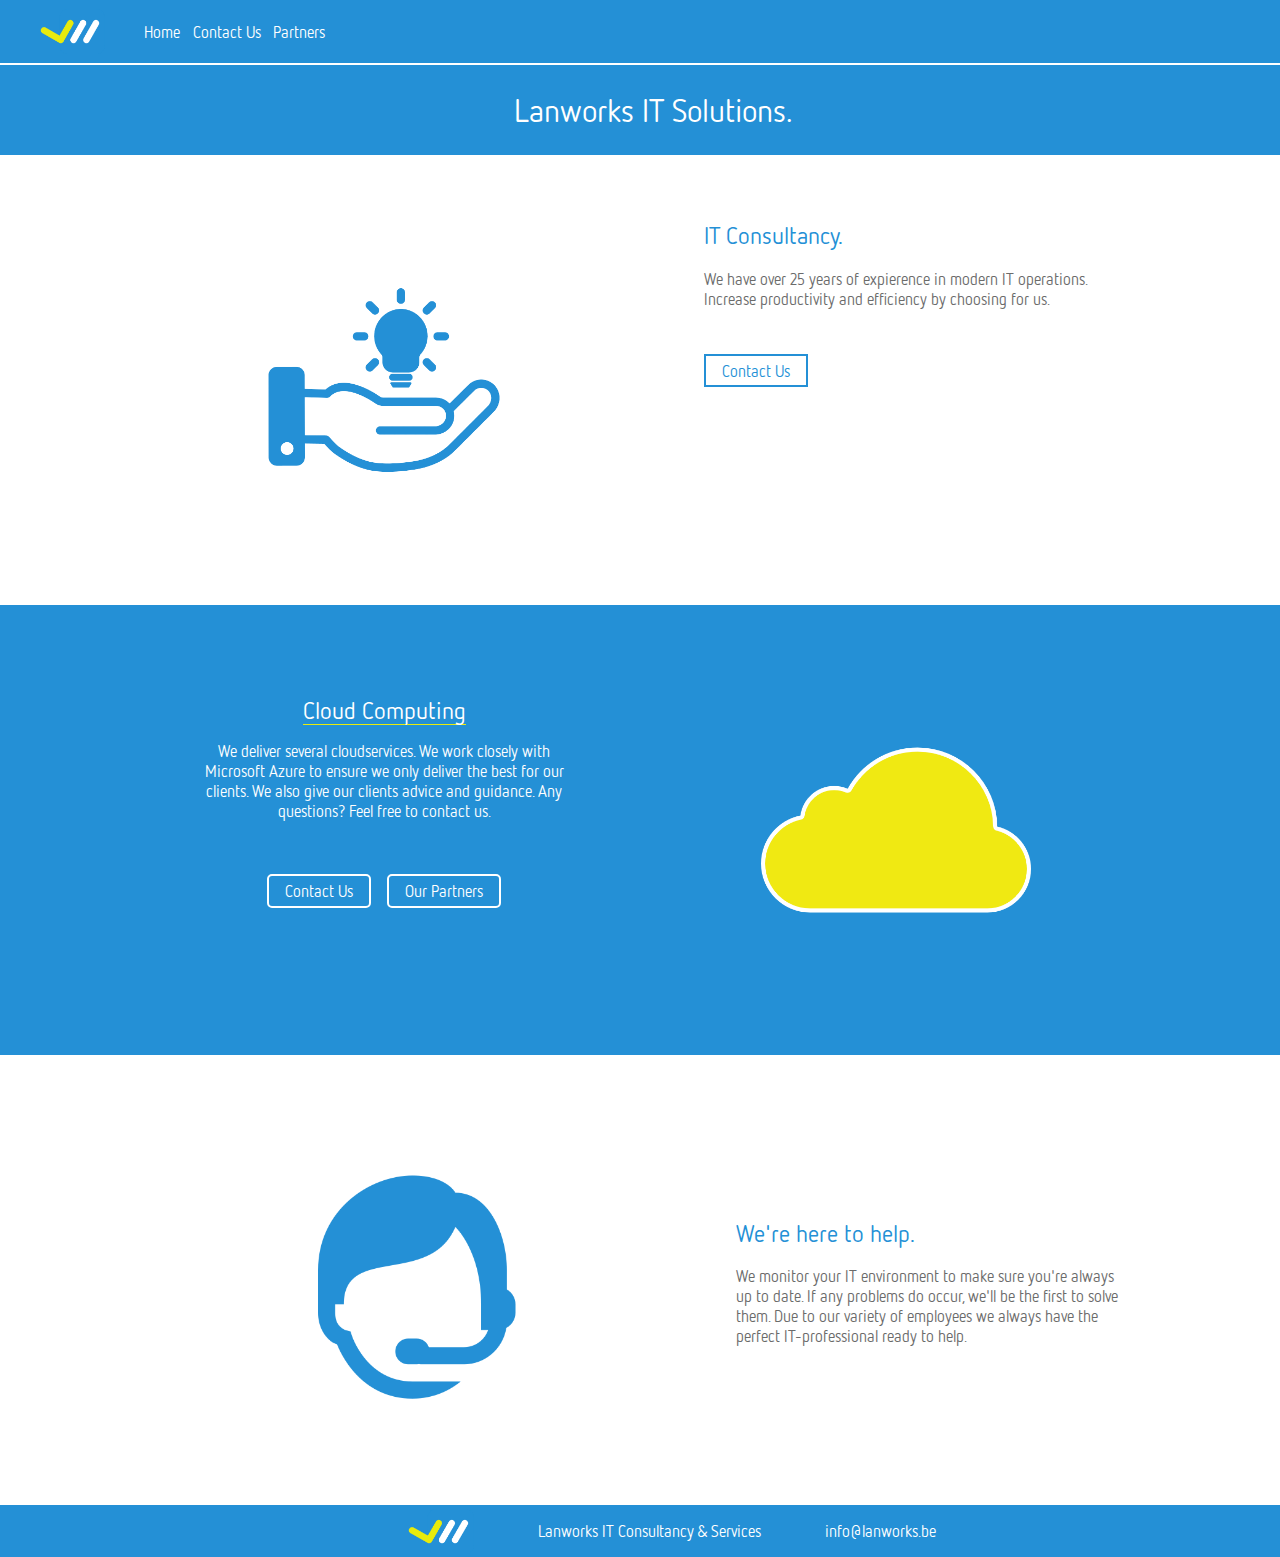
<file: index.html>
<!DOCTYPE html>
<html lang="en">
<link rel="stylesheet" href="/index.css">

<head>
    <meta charset="UTF-8">
    <meta http-equiv="X-UA-Compatible" content="IE=edge">
    <meta name="viewport" content="width=device-width, initial-scale=1.0, maximum-scale=1, minimum-scale=1">
    <title>Lanworks.be</title>
</head>

<body>
    <!-- NAVBAR -->
    <ul class="navbar" id="navbar">
    <div class="leftAligned" id="leftAligned">
    <img src="../images/logo1Lanworks.png" alt="Logo">
    <li id="linksLink1"><a href="/index.html" id="linksLinkA">Home</a></li>
    <li id="linksLink2"><a href="/contactus.html" id="linksLinkB">Contact Us</a></li>
    <li id="linksLink3"><a href="/partners.html" id="linksLinkC">Partners</a></li>
    </div>

    <div class="rightAligned">
    <li><img src="../images/bars.png" id="bars" alt=""></li>
    </div>
    </ul>
    <!--TITEL 1-->
    <div class="titel-container">
        <h1>Lanworks IT Solutions.</h1>
    </div>

    <!-- IT CONSULTANCY ROW-->
    <div class="IT-Consultancy-row">
        <div id="IC_C1">
            <img src="../images/lanworks_icon_1.png" alt="" class="responsiveImg" id="logo1">
        </div>

        <div id="IC_C2">
            <h2>IT Consultancy.</h2>
            <p>We have over 25 years of expierence in modern IT operations. Increase productivity and efficiency by
                choosing for us.
            </p>

            <a href="/contactus.html" id="Ontdek">Contact Us</a>
        </div>
    </div>

    <div class="Services-row">
        <div class="S_C1">
            <h2>Cloud Computing</h2>
            <p>We deliver several cloudservices. We work closely with Microsoft Azure to ensure we only deliver
                the best for our clients.
                We also give our clients advice and guidance. Any questions? Feel free to contact us.
            </p>
            <div class="container"><a href="#" class="button" id="linkseButton">Contact Us</a>
                <a href="#" class="button">Our Partners</a>
            </div>
        </div>

        <div class="S_C2">
            <img src="../images/lanworks_icon_2.png" alt="BOKTOR" class="responsiveImg">
        </div>
    </div>
    <div class="ROW3">
        <div class="ROW3_C1">
            <img src="../images/lanworks_icon_3..png" alt="Foto" class="responsiveImg">
        </div>

        <div class="ROW3_C2">
            <h2>We're here to help. </h2>
            <p>
                We monitor your IT environment to make sure you're always up to date. If any problems do occur,
                we'll be the first to solve them. Due to our variety of employees we always have the perfect
                IT-professional
                ready to help.
            </p>
        </div>

    </div>

    <div class="footer">
    <img src="../images/logo1Lanworks.png" alt="">
    <p>Lanworks IT Consultancy & Services</p>
    <p>info@lanworks.be</p>
    </div>

    <script src="./responsiveNavbar.js"></script>
    <script src="./logo1.js"></script>
</body>

</html>
</file>
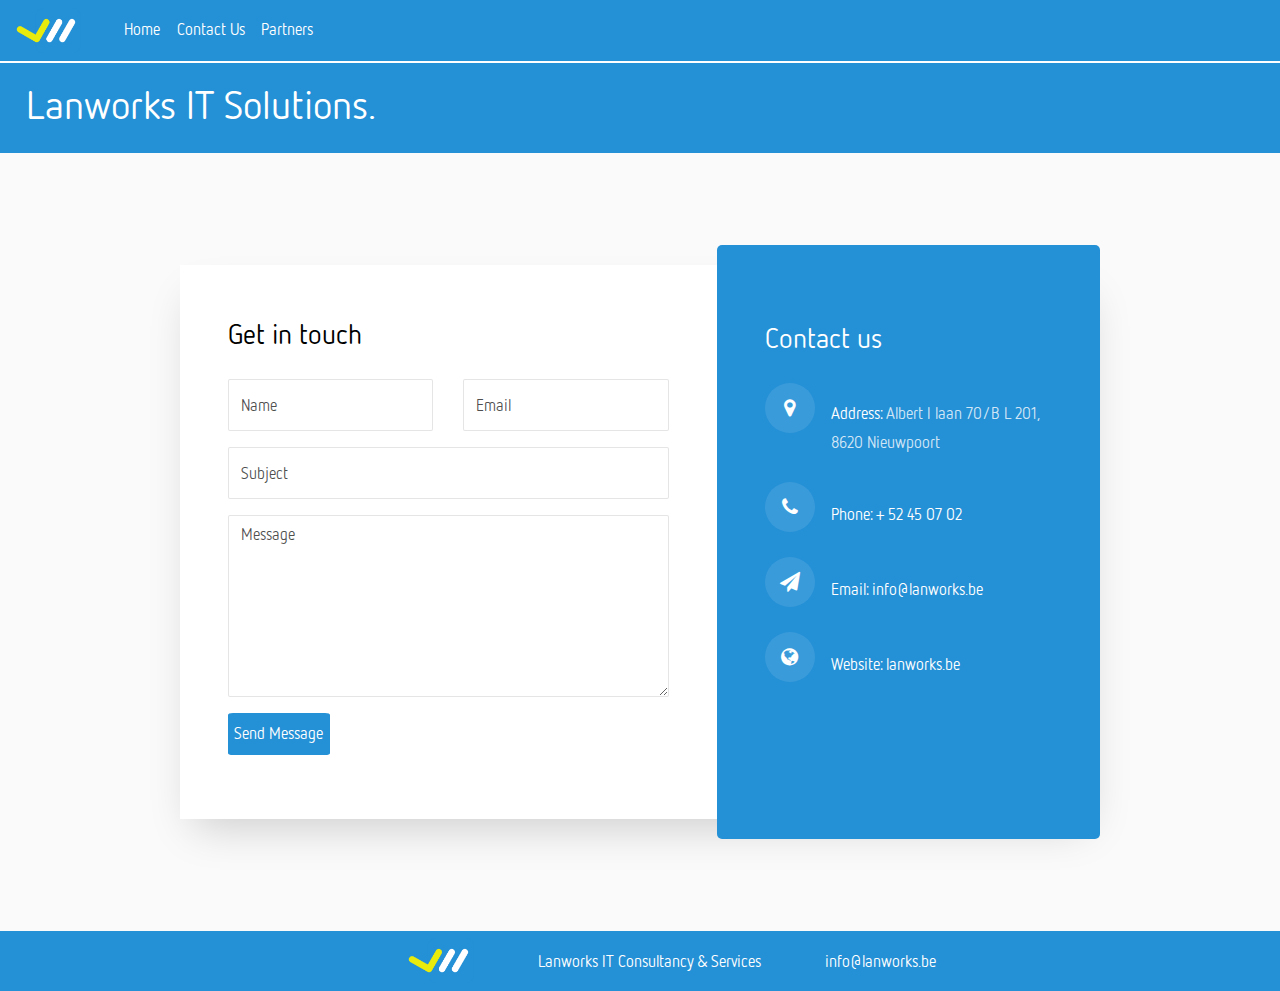
<file: contactus.html>
<!DOCTYPE html>
<html lang="en">
<head>
    <meta charset="UTF-8">
    <meta http-equiv="X-UA-Compatible" content="IE=edge">
    <meta name="viewport" content="width=device-width, initial-scale=1.0">
    <title>Contact Us</title>
    <link rel="stylesheet" href="https://stackpath.bootstrapcdn.com/font-awesome/4.7.0/css/font-awesome.min.css">
	
	<link rel="stylesheet" href="bootstrapcss/style.css">
    <link rel="stylesheet" href="bootstrapcss/my-colors.css">
    <link rel="stylesheet" href="contactus.css">
</head>
<body>
	<ul class="navbar" id="navbar">
		<div class="leftAligned" id="leftAligned">
		<img src="../images/logo1Lanworks.png" alt="Logo">
		<li id="linksLink1"><a href="/index.html" id="linksLinkA">Home</a></li>
		<li id="linksLink2"><a href="/contactus.html" id="linksLinkB">Contact Us</a></li>
		<li id="linksLink3"><a href="/partners.html" id="linksLinkC">Partners</a></li>
		</div>
	
		<div class="rightAligned">
		<li><img src="../images/bars.png" id="bars" alt=""></li>
		</div>
	</ul>


    <div class="lanworks-titel-container">
        <h1 class="LanworksTitel">Lanworks IT Solutions.</h1>
    </div> 

    <section class="ftco-section">
		<div class="container">
			<div class="row justify-content-center">
			</div>
			<div class="row justify-content-center">
				<div class="col-lg-10 col-md-12">
					<div class="wrapper">
						<div class="row no-gutters">
							<div class="col-md-7 d-flex align-items-stretch">
								<div class="contact-wrap w-100 p-md-5 p-4">
									<h3 class="mb-4">Get in touch</h3>
									<div id="form-message-warning" class="mb-4"></div> 
				      		<div id="form-message-success" class="mb-4">
				            Your message was sent, thank you!
				      		</div>
									<form method="POST" action="https://formsubmit.co/29cb60acbb60729d80bf1763def00dc9" id="contactForm" name="contactForm">
										<div class="row">
											<div class="col-md-6">
												<div class="form-group">
													<input type="text" class="form-control" name="name" id="name" placeholder="Name">
												</div>
											</div>
											<div class="col-md-6"> 
												<div class="form-group">
													<input type="email" class="form-control" name="email" id="email" placeholder="Email">
												</div>
											</div>
											<div class="col-md-12">
												<div class="form-group">
													<input type="text" class="form-control" name="subject" id="subject" placeholder="Subject">
												</div>
											</div>
											<div class="col-md-12">
												<div class="form-group">
													<textarea name="message" class="form-control" id="message" cols="30" rows="7" placeholder="Message"></textarea>
												</div>
											</div>
											<div class="col-md-12">
												<div class="form-group">
													<input type="submit" value="Send Message" class="knopDrukken">
													<div class="submitting"></div>
												</div>
											</div>
										</div>
									</form>
								</div>
							</div>
							<div class="col-md-5 d-flex align-items-stretch">
								<div class="info-wrap bg-primary w-100 p-lg-5 p-4">
									<h3 class="mb-4 mt-md-4">Contact us</h3>
				        	<div class="dbox w-100 d-flex align-items-start">
				        		<div class="icon d-flex align-items-center justify-content-center">
				        			<span class="fa fa-map-marker"></span>
				        		</div>
				        		<div class="text pl-3">
					            <p><span>Address:</span> Albert I laan 70/B L 201, 8620 Nieuwpoort</p>
					          </div>
				          </div>
				        	<div class="dbox w-100 d-flex align-items-center">
				        		<div class="icon d-flex align-items-center justify-content-center">
				        			<span class="fa fa-phone"></span>
				        		</div>
				        		<div class="text pl-3">
					            <p><span>Phone:</span> <a href="tel://1234567920"> + 52 45 07 02</a></p>
					          </div>
				          </div>
				        	<div class="dbox w-100 d-flex align-items-center">
				        		<div class="icon d-flex align-items-center justify-content-center">
				        			<span class="fa fa-paper-plane"></span>
				        		</div>
				        		<div class="text pl-3">
					            <p><span>Email:</span> <a href="mailto:info@yoursite.com">info@lanworks.be</a></p>
					          </div>
				          </div>
				        	<div class="dbox w-100 d-flex align-items-center">
				        		<div class="icon d-flex align-items-center justify-content-center">
				        			<span class="fa fa-globe"></span>
				        		</div>
				        		<div class="text pl-3">
					            <p><span>Website:</span> <a href="#">lanworks.be</a></p>
					          </div>
				          </div>
			          </div>
							</div>
						</div>
					</div>
				</div>
			</div>
		</div>
	</section>


    <div class="footerLanworks">
        <img class="LanworksLogo" src="../images/logo1Lanworks.png" alt="">
        <p class="tekstFooterLanworks">Lanworks IT Consultancy & Services</p>
        <p class="tekstFooterLanworks">info@lanworks.be</p>
    </div>

	
<script src="./responsiveNavbar.js"></script>
</body>
</html>
</file>
<file: index.css>
@font-face {
    font-family: NettoOT;
    src: url("../design/NettoOT.otf");
}

html{
    
}
body{
    /* display:flex; */
    margin: 0;
    padding: 0;
    width: 100%;
    font-family: 'NettoOT';
    overflow-x: hidden;
    position: relative;
}

.titel-container{
    display: flex;
    align-items: center;
    justify-content: center;
    background-color:#2490D6;
    height: 10vh;
    margin: 0;
    padding: 0;
}
.navbar{
    display: flex;
    width: 100vw;
    flex-wrap: wrap;
    align-items: center;
    /* border-bottom: 0.3vh solid white; */
    height: 7vh;
    margin: 0;
    background-color:#2490D6;
    border-bottom: 0.25vh solid white;
}

.navbar li{
    list-style-type: none;
    display: inline;
}

.navbar a{
    text-decoration: none;
    color: white;
    margin-left: 1vw;
    transition: all 0.2s ease-in-out;
    font-size: 1rem;
}

.navbar a:hover{
    text-decoration: none;
    border-bottom: 0.3vh solid #f0e912;
    transition: all 0.2s ease-in-out;
}

.navbar img{
    margin-right: 2vw;
    height: 5vh;
    width: auto;
    
}

h1{
    color: white;
    font-weight: 400;
    margin-left: 2vw;
    transition: all 1s ease-in-out;
} 

h1:hover{
    color:#E8EB0C;
    transition: all 1s ease-in-out;
}

.IT-Consultancy-row{
    display: flex;
    align-items: center;
    justify-content: center;
    flex-wrap: wrap;
   height: 50vh;
   width: 100vw;
}

#logo1{

}

#IC_C1{
    display: flex;
    justify-content: center;
    align-items: center;
    width: 40vw;
    height: 40vh;
}

#IC_C1 img{
    width: auto;
    height: 30vh;
    margin: 0;
    padding: 0;
}
#IC_C2{
    width: 40vw;
    height: 40vh;
}
p{
    color: #6B6B6B;
    max-width: 30vw;
    margin-left: 5vw;
}

#IC_C2 a{
    display: block;
    width: fit-content;
    border:0.15rem solid #2490D6;
    padding: 0.3rem 1rem;
    text-decoration: none;
    color: #2490D6;
    margin-left: 5vw;
    margin-top: 5vh;
    transition: all 0.3s ease-in-out;
}

#IC_C2 a:hover{
    color: #E8EB0C;
    border:0.15rem solid #E8EB0C;
    transition: all 0.3s ease-in-out;
}
h2{
    color: #2490D6;
    font-weight: 500;
}
#IC_C2 h2{
    margin-left: 5vw;
}
#IC_C2 h2:hover{
    width: fit-content;
    border-bottom: 0.1rem solid #E8EB0C;
}
.Services-row{
    display: flex;
    align-items: center;
    justify-content: center;
    flex-wrap:wrap;
    background-color:#2490D6;
    height: 50vh;
    width: 100vw;
}

.S_C1{
    width: 40vw;
    height: 30vh;
    text-align: center;
}

.S_C1 h2{
    margin: auto;
    color: white;
    border-bottom: 0.1rem solid #E8EB0C;
    width: fit-content
}

.S_C1 p{
    margin-left: auto;
    margin-right: auto;
    color: white;
}

.button{
    display: block;
    border-radius: 5px;
    border: 0.15rem solid white;
    width: fit-content;
    text-decoration: none;
    color: white;
    padding: 0.3rem 1rem;
    margin: 0.5rem;
    font-weight: 400;
    transition: all 0.3s ease-in-out;
}

#linkseButton{
    /* margin-left: 5vw; */
}
.button:hover{
    border: 0.15rem solid #E8EB0C;
    color: #E8EB0C;
    transition: all 0.3s ease-in-out;
}


.container{
    margin-top: 5vh;
    display: flex;
    flex-wrap: wrap;
    justify-content: center;
}

.S_C2{
    width: 40vw;
    display: flex;
    justify-content: center;
    align-items: center;
    flex-wrap: wrap;
    height: 30vh;
}
    
.S_C2 img{
        height: 30vh;
        width: auto;
    }

.ROW3{
    align-items: center;
    justify-content: center;
    display: flex;
    height: 50vh;
}

.ROW3_C1{
    height:30vh;
    width: 40vw;
    display: flex;
    align-items: center;
    justify-content: center;
}

.ROW3_C2 h2{
    margin-left: 5vw;
}

.ROW3_C1 img{
    height: 35vh;
    width: auto;
}

.ROW_C2{
    height: 30vh;
    width: 40vw;
}

.footer{
    background-color:#2490D6 ;
    width: 100vw;
    display: flex;
    justify-content: center;
    align-items: center;
}

.footer img{
    margin-left: 5vw;
    height: 5vh;
    width: auto;
}

.footer p{
    color: white;
}

.leftAligned{
    width: 50vw;
    display: flex;
    align-items: center;
    justify-content: flex-start;
    flex-wrap: wrap;
}
.rightAligned{
    display: flex;
    width: 40vw;
    align-items: center;
    justify-content: flex-end;
}
#bars{
display: none;
 margin-left: auto;   
}

/** RESPONSIVE CSS **/ 

@media screen and (max-width: 800px) {
    .body{
        max-width: 100vw;
    }
    #IC_C1{
        width: 100vw;
    }
    #IC_C2{
        width: 100vw;
        display: flex;
        flex-wrap: wrap;
        justify-content: center;
        align-items: center;
        height: calc(fit-content+3vh);
        text-align: center;
    }

    h2{
        width: 100vw;
        margin: 0;
        padding: 0;
    }
    #linkseButton{
        margin-left: auto;
        margin-bottom: 2vh;
    }

    p{
        width: 75vw;
        max-width: 100vw;
        margin: 0;
        padding: 0;
    }
    .IT-Consultancy-row{
        height: fit-content;
    }

    .Services-row{
        height: fit-content;
    }
    .S_C1{
        width: 100vw;
        text-align: center;
    }
    .button{
        width: 51vw;
        margin-left: auto;
        margin-right: auto;
    }

    #ontdek{
        min-width: 70vw;
    }
    .S_C1 h2{
    margin-top: 5vh;
    margin-left: auto;
    margin-right: auto;
     border-bottom: none;
    }
    .S_C1 p{
        margin-left: auto;
        margin-right: auto;
        margin-top: 3vh;
    }
    .S_C2{
        margin-top: 10vh;
        width: 100vw;
        height: 60vh;
    }

    .ROW3{
        height: fit-content;
        flex-wrap: wrap;
        justify-content: center;
        text-align: center;
    }
    .ROW3_C2{
        margin-bottom: 5vh;
    }
    .ROW3_C2 p{
        margin-left: auto;
        margin-right: auto;
        margin-top: 3vh;
    }

    #bars{
        display: inherit;
        margin-right: 5vw;
    }

    .leftAligned li{
        display: none;
    }

    .footer p{
        font-size: 0.75rem;
    }

    .responsiveImg{
        width: 50vw;
        height: auto;
        margin: 1rem;
    }
}
</file>
<file: bootstrapcss/my-colors.css>
/*------------------------------------
- COLOR primary
------------------------------------*/
.alert-primary {
    color: #12496d;
    background-color: #cfe7f6;
    border-color: #bddef3;
}

.alert-primary hr {
    border-top-color: #a7d3f0;
}

.alert-primary .alert-link {
    color: #0b2c41;
}

.badge-primary {
    color: #fff;
    background-color: #2490D6;
}

.badge-primary[href]:hover, .badge-primary[href]:focus {
    color: #fff;
    background-color: #1c72aa;
}

.bg-primary {
    background-color: #2490D6 !important;
}

a.bg-primary:hover, a.bg-primary:focus,
button.bg-primary:hover,
button.bg-primary:focus {
    background-color: #1c72aa !important;
}

.border-primary {
    border-color: #2490D6 !important;
}

.btn-primary {
    color: #fff;
    background-color: #2490D6;
}

.btn-primary:hover {
    color: #fff;
    background-color: red;
}

.btn-primary:focus, .btn-primary.focus {
    box-shadow:none;
}

.btn-primary.disabled, .btn-primary:disabled {
    color: #fff;
    background-color: #2490D6;
    border-color: #2490D6;
}

.btn-primary:not(:disabled):not(.disabled):active, .btn-primary:not(:disabled):not(.disabled).active, .show > .btn-primary.dropdown-toggle {
    color: #fff;
    background-color: #1c72aa;
    border-color:none;
}

.btn-primary:not(:disabled):not(.disabled):active:focus, .btn-primary:not(:disabled):not(.disabled).active:focus, .show > .btn-primary.dropdown-toggle:focus {
    box-shadow:none;
}

.btn-outline-primary {
    color: #2490D6;
    background-color: transparent;
    border-color: #2490D6;
}

.btn-outline-primary:hover {
    color: #fff;
    background-color: #2490D6;
    border-color: #2490D6;
}

.btn-outline-primary:focus, .btn-outline-primary.focus {
    box-shadow: none;
}

.btn-outline-primary.disabled, .btn-outline-primary:disabled {
    color: #2490D6;
    background-color: transparent;
}

.btn-outline-primary:not(:disabled):not(.disabled):active, .btn-outline-primary:not(:disabled):not(.disabled).active, .show > .btn-outline-primary.dropdown-toggle {
    color: #fff;
    background-color: #2490D6;
    border-color: #2490D6;
}

.btn-outline-primary:not(:disabled):not(.disabled):active:focus, .btn-outline-primary:not(:disabled):not(.disabled).active:focus, .show > .btn-outline-primary.dropdown-toggle:focus {
    box-shadow: none;
}

.list-group-item-primary {
    color: #12496d;
    background-color: #bddef3;
}

.list-group-item-primary.list-group-item-action:hover, .list-group-item-primary.list-group-item-action:focus {
    color: #12496d;
    background-color: #a7d3f0;
}

.list-group-item-primary.list-group-item-action.active {
    color: #fff;
    background-color: #12496d;
    border-color: #12496d;
}

.table-primary,
.table-primary > th,
.table-primary > td {
    background-color: #bddef3;
}

.table-hover .table-primary:hover {
    background-color: #a7d3f0;
}

.table-hover .table-primary:hover > td,
.table-hover .table-primary:hover > th {
    background-color: #a7d3f0;
}

.text-primary {
    color: #2490D6 !important;
}

a.text-primary:hover, a.text-primary:focus {
    color: #1c72aa !important;
}
</file>
<file: contactus.css>
@font-face {
    font-family: NettoOT;
    src: url("../design/NettoOT.otf");
}

body{
    max-width: 100vw;
    margin: 0;
    padding: 0;
    overflow-x: hidden;
    font-family: 'NettoOT'  !important;
}

.navbar{
    display: flex;
    width: 100vw;
    max-width: 100vw;
    flex-wrap: wrap;
    align-items: center;
    /* border-bottom: 0.3vh solid white; */
    height: 7vh;
    margin: 0;
    background-color:#2490D6;
    border-bottom: 0.25vh solid white;
}

.navbar li{
    list-style-type: none;
    display: inline;
}

.navbar a{
    text-decoration: none;
    color: white;
    margin-left: 1vw;
    transition: all 0.2s ease-in-out;
    font-size: 1rem;
}

.navbar a:hover{
    text-decoration: none;
    border-bottom: 0.3vh solid #f0e912;
    transition: all 0.2s ease-in-out;
}

.navbar img{
    margin-right: 2vw;
    height: 5vh;
    width: auto;
    
}

.lanworks-titel-container{
    display: flex;
    align-items: center;
    width: 100vw;
    background-color:#2490D6;
    height: 10vh;
    margin: 0;
    padding: 0;
    font-family: 'NettoOT' !important;
}

.navbar1{
    display: flex;
    width: 100vw;
    flex-wrap: wrap;
    align-items: center;
    /* border-bottom: 0.3vh solid white; */
    height: 7vh;
    margin: 0;
    background-color:#2490D6;
    border-bottom: 0.5vh solid white;
}


.navbar1 li{
    list-style-type: none;
    display: inline;
}

.navbar1 a{
    text-decoration: none;
    color: white;
    margin-left: 1vw;
    transition: all 0.2s ease-in-out;
    font-size: 1rem;
}

.navbar1 a:hover{
    text-decoration: none;
    border-bottom: 0.3vh solid #E8EB0C;
    transition: all 0.2s ease-in-out;
}

.navbar1 img{
    margin-right: 2vw;
    height: 5vh;
    width: auto;
    
}
.LanworksTitel{
    color: white;
    font-weight: 400;
    margin-left: 2vw;
    transition: all 1s ease-in-out;
} 

.lanworksTitel:hover{
    color:#E8EB0C;
    transition: all 1s ease-in-out;
}

.knopDrukken{
    background-color:#2490D6;
    color: white;
    border: none;
    border-radius: 5%;
    font-family: 'NettoOT';
    padding: 0.4rem;
}

.footerLanworks{
    background-color:#2490D6 ;
    width: 100vw;
    display: flex;
    justify-content: center;
    align-items: center;
}

.LanworksLogo{
    margin-left: 5vw;
    height: 5vh;
    width: auto;
}

.tekstFooterLanworks{
    color: white;
    margin-left: 5vw;
}
#bars{
    display: none;
}

@media screen and (max-width: 800px) {
    #bars{
        display: inherit;
        margin-right: 5vw;
    }

    .leftAligned li{
        display: none;
    }
}
</file>
